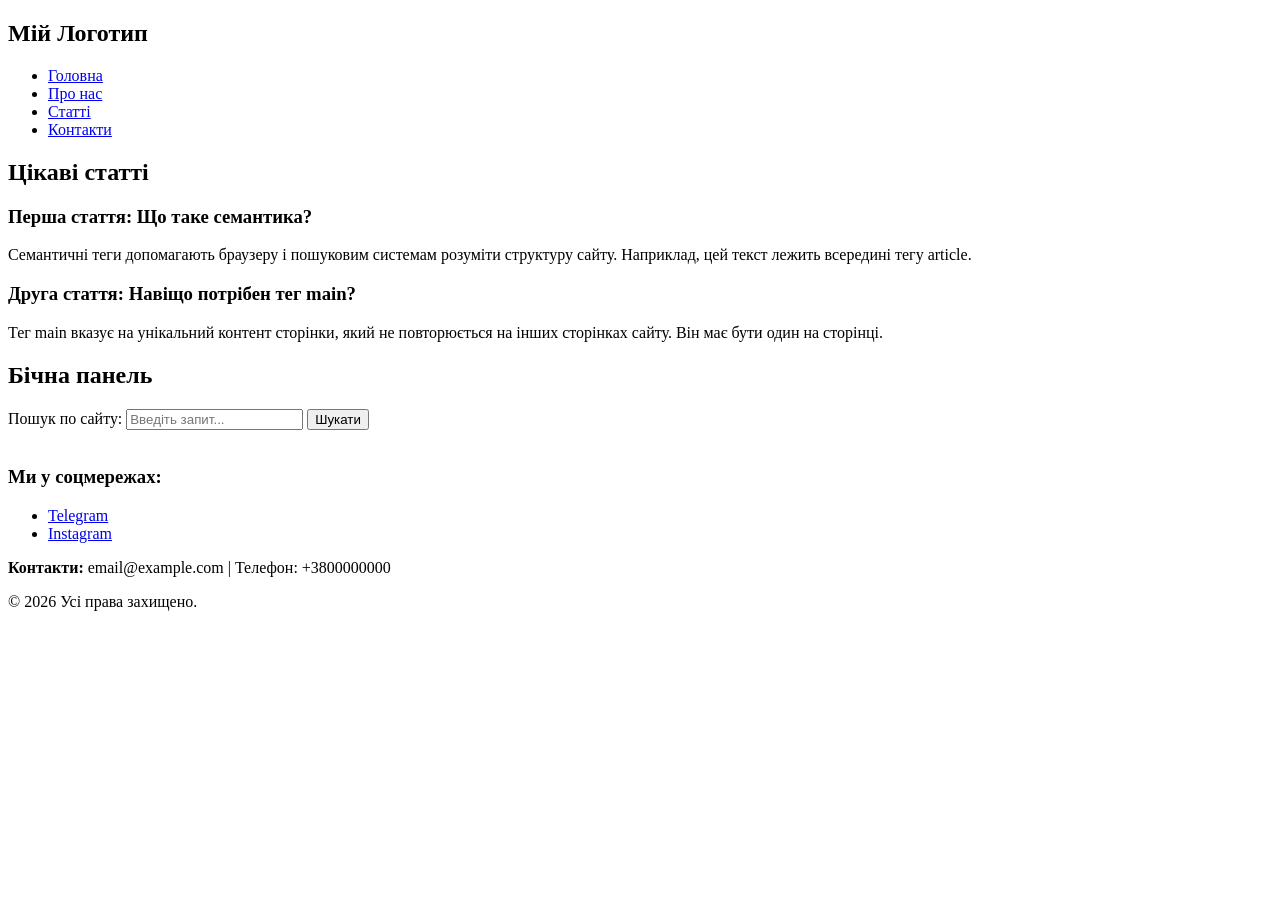
<file: pr.lb/LB1/index.html>
<!DOCTYPE html>
<html lang="uk">
<head>
    <meta charset="UTF-8">
    <meta name="viewport" content="width=device-width, initial-scale=1.0">
    <title>Семантична структура сайту</title>
</head>
<body>

    <header>
        <div class="logo">
            <h2>Мій Логотип</h2>
        </div>
        
        <nav aria-label="Головне меню">
            <ul>
                <li><a href="#">Головна</a></li>
                <li><a href="#">Про нас</a></li>
                <li><a href="#">Статті</a></li>
                <li><a href="#">Контакти</a></li>
            </ul>
        </nav>
    </header>

    <main>
        
        <section>
            <h2>Цікаві статті</h2>

            <article>
                <h3>Перша стаття: Що таке семантика?</h3>
                <p>Семантичні теги допомагають браузеру і пошуковим системам розуміти структуру сайту. Наприклад, цей текст лежить всередині тегу article.</p>
            </article>

            <article>
                <h3>Друга стаття: Навіщо потрібен тег main?</h3>
                <p>Тег main вказує на унікальний контент сторінки, який не повторюється на інших сторінках сайту. Він має бути один на сторінці.</p>
            </article>
        </section>

        <aside>
            <h2>Бічна панель</h2>
            
            <form action="#" method="get">
                <label for="search">Пошук по сайту:</label>
                <input type="text" id="search" name="q" placeholder="Введіть запит...">
                <button type="submit">Шукати</button>
            </form>
            
            <br>

            <div class="social-widget">
                <h3>Ми у соцмережах:</h3>
                <ul>
                    <li><a href="#">Telegram</a></li>
                    <li><a href="#">Instagram</a></li>
                </ul>
            </div>
        </aside>

    </main>

    <footer>
        <p><strong>Контакти:</strong> email@example.com | Телефон: +3800000000</p>
        <p>&copy; 2026 Усі права захищено.</p>
    </footer>

</body>
</html>
</file>
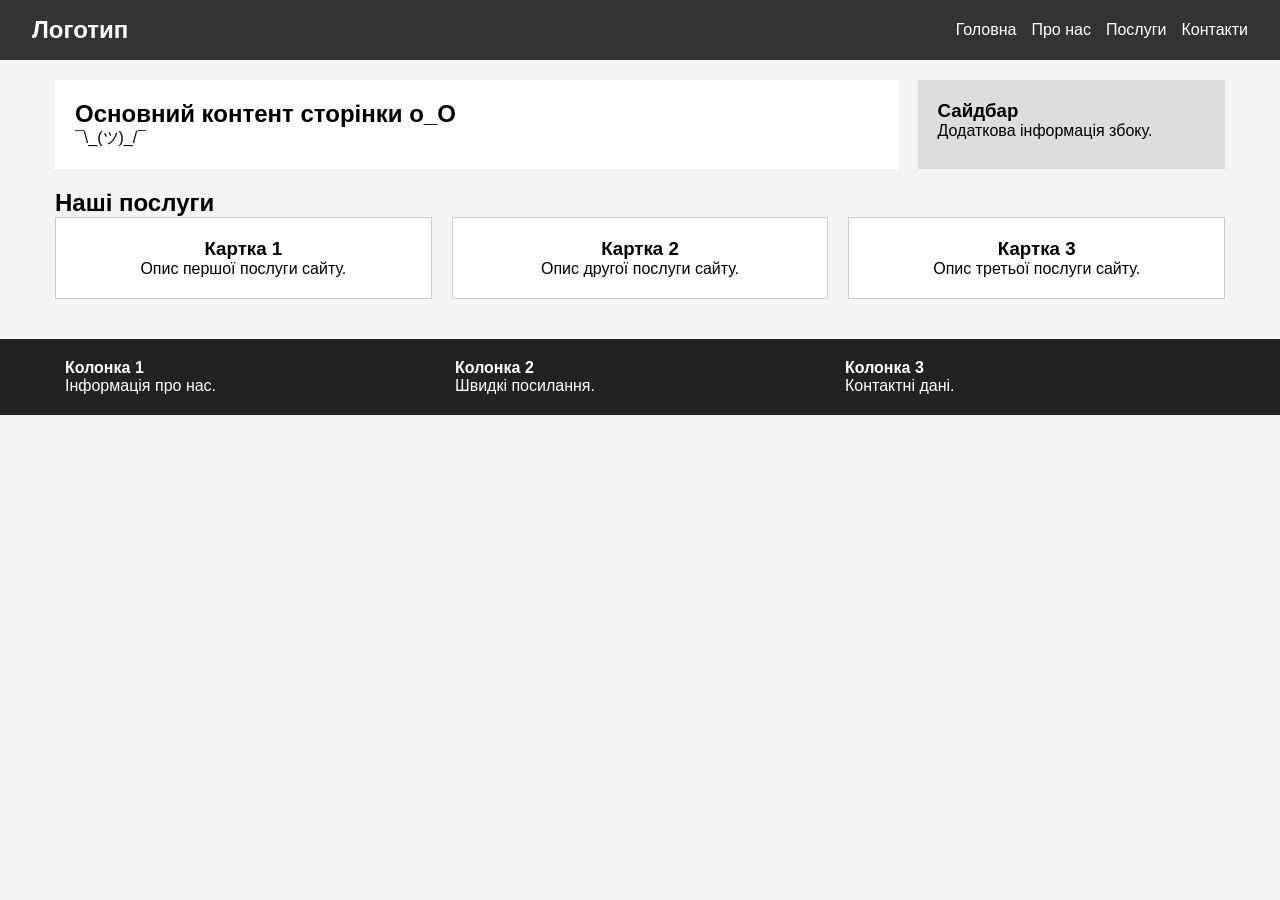
<file: pr.lb/LB3/index.html>
<!DOCTYPE html>
<html lang="uk">
<head>
    <meta charset="UTF-8">
    <meta name="viewport" content="width=device-width, initial-scale=1.0">
    <title>Flexbox Layout</title>
    <link rel="stylesheet" href="styles.css">
</head>
<body>

    <header class="header">
        <div class="logo">
            <h2>Логотип</h2>
        </div>
        <nav>
            <ul class="nav-links">
                <li><a href="#">Головна</a></li>
                <li><a href="#">Про нас</a></li>
                <li><a href="#">Послуги</a></li>
                <li><a href="#">Контакти</a></li>
            </ul>
        </nav>
    </header>

    <div class="main-container">
        <main class="content">
            <h2>Основний контент сторінки о_О</h2>
            <p>¯\_(ツ)_/¯</p>
        </main>
        <aside class="sidebar">
            <h3>Сайдбар</h3>
            <p>Додаткова інформація збоку.</p>
        </aside>
    </div>

    <section class="cards-section">
        <h2>Наші послуги</h2>
        <div class="cards-container">
            <div class="card">
                <h3>Картка 1</h3>
                <p>Опис першої послуги сайту.</p>
            </div>
            <div class="card">
                <h3>Картка 2</h3>
                <p>Опис другої послуги сайту.</p>
            </div>
            <div class="card">
                <h3>Картка 3</h3>
                <p>Опис третьої послуги сайту.</p>
            </div>
        </div>
    </section>

    <footer class="footer">
        <div class="footer-container">
            <div class="footer-col">
                <h4>Колонка 1</h4>
                <p>Інформація про нас.</p>
            </div>
            <div class="footer-col">
                <h4>Колонка 2</h4>
                <p>Швидкі посилання.</p>
            </div>
            <div class="footer-col">
                <h4>Колонка 3</h4>
                <p>Контактні дані.</p>
            </div>
        </div>
    </footer>

</body>
</html>
</file>
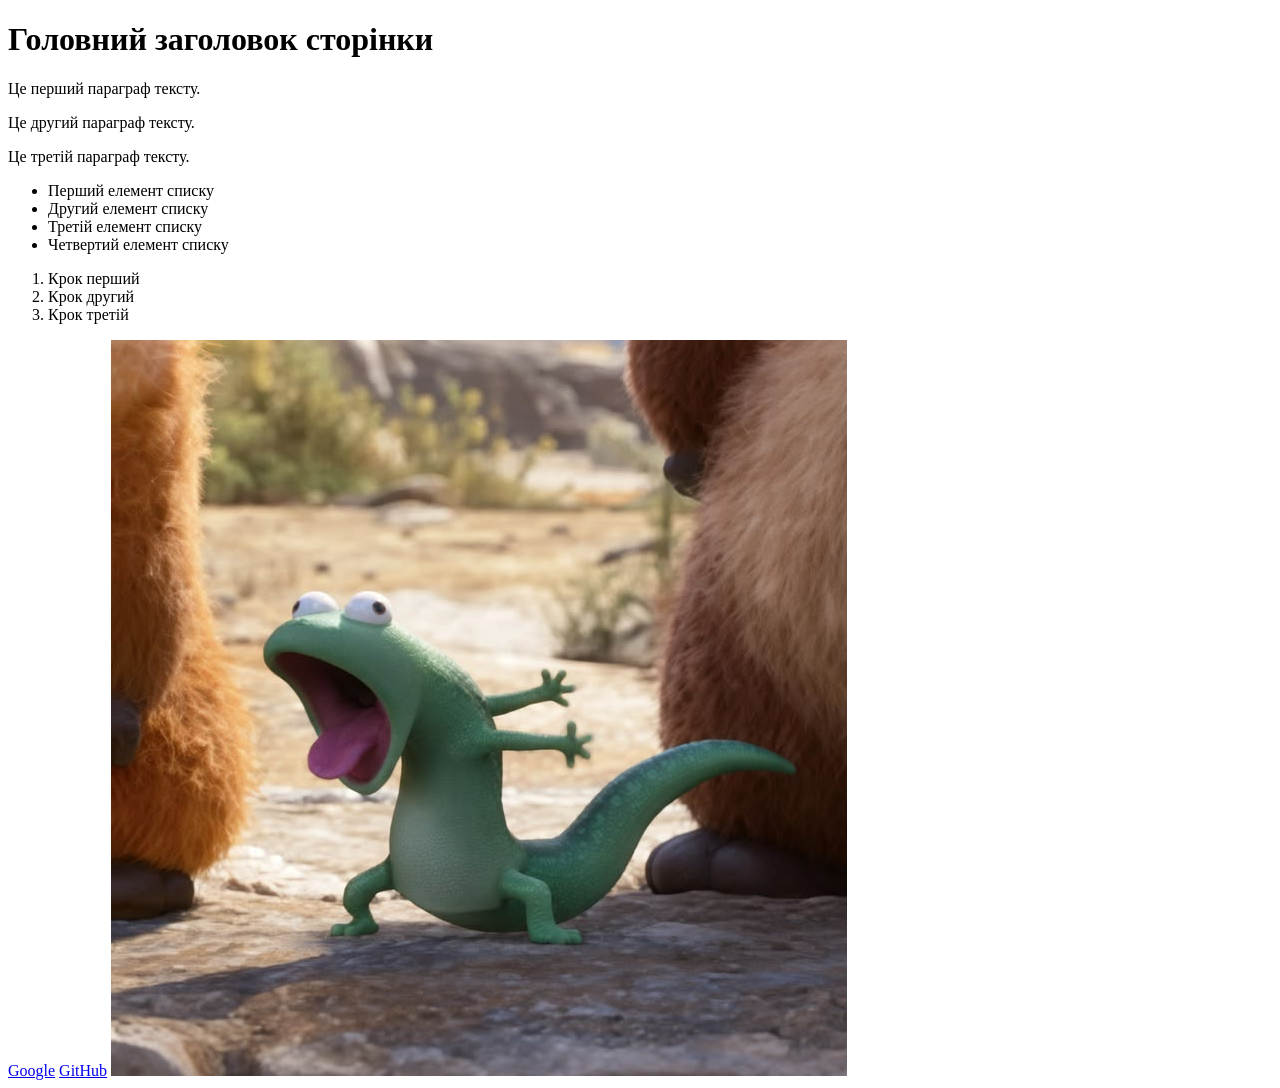
<file: pr.lb/PR1/index.html>
<!DOCTYPE html>
<html>
<head>
    <title>Моя перша веб-сторінка</title>
</head>
<body>

    <h1>Головний заголовок сторінки</h1>
    
    <p>Це перший параграф тексту.</p>
    
    <p>Це другий параграф тексту.</p>
    
    <p>Це третій параграф тексту.</p>
    
    <ul>
        <li>Перший елемент списку</li>
        <li>Другий елемент списку</li>
        <li>Третій елемент списку</li>
        <li>Четвертий елемент списку</li>
    </ul>
    
    <ol>
        <li>Крок перший</li>
        <li>Крок другий</li>
        <li>Крок третій</li>
    </ol>
    
    <a href="https://www.google.com">Google</a>
    <a href="https://github.com">GitHub</a>
    
    <img src="f.jpg" alt="Моє зображення">

</body>
</html>
</file>
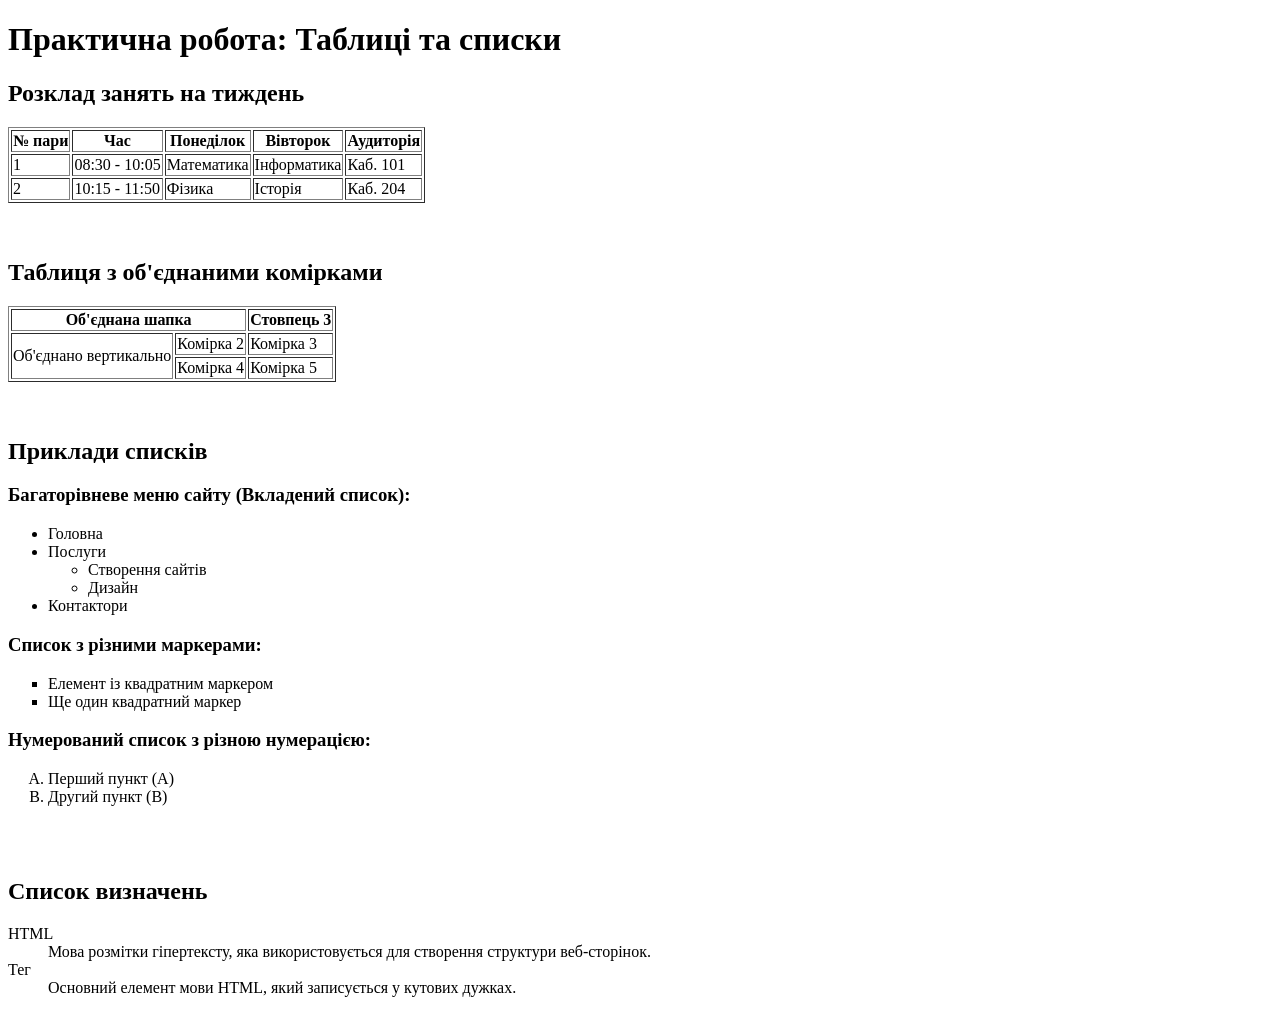
<file: pr.lb/PR2/index.html>
<!DOCTYPE html>
<html>
<head>
    <title>Робота з таблицями та списками</title>
</head>
<body>

    <h1>Практична робота: Таблиці та списки</h1>

    <h2>Розклад занять на тиждень</h2>
    <table border="1">
        <thead>
            <tr>
                <th>№ пари</th>
                <th>Час</th>
                <th>Понеділок</th>
                <th>Вівторок</th>
                <th>Аудиторія</th>
            </tr>
        </thead>
        <tbody>
            <tr>
                <td>1</td>
                <td>08:30 - 10:05</td>
                <td>Математика</td>
                <td>Інформатика</td>
                <td>Каб. 101</td>
            </tr>
            <tr>
                <td>2</td>
                <td>10:15 - 11:50</td>
                <td>Фізика</td>
                <td>Історія</td>
                <td>Каб. 204</td>
            </tr>
        </tbody>
    </table>

    <br><br>

    <h2>Таблиця з об'єднаними комірками</h2>
    <table border="1">
        <tr>
            <th colspan="2">Об'єднана шапка</th>
            <th>Стовпець 3</th>
        </tr>
        <tr>
            <td rowspan="2">Об'єднано вертикально</td>
            <td>Комірка 2</td>
            <td>Комірка 3</td>
        </tr>
        <tr>
            <td>Комірка 4</td>
            <td>Комірка 5</td>
        </tr>
    </table>

    <br><br>

    <h2>Приклади списків</h2>

    <h3>Багаторівневе меню сайту (Вкладений список):</h3>
    <ul>
        <li>Головна</li>
        <li>Послуги
            <ul>
                <li>Створення сайтів</li>
                <li>Дизайн</li>
            </ul>
        </li>
        <li>Контактори</li>
    </ul>

    <h3>Список з різними маркерами:</h3>
    <ul type="square">
        <li>Елемент із квадратним маркером</li>
        <li>Ще один квадратний маркер</li>
    </ul>

    <h3>Нумерований список з різною нумерацією:</h3>
    <ol type="A">
        <li>Перший пункт (А)</li>
        <li>Другий пункт (В)</li>
    </ol>

    <br><br>

    <h2>Список визначень</h2>
    <dl>
        <dt>HTML</dt>
        <dd>Мова розмітки гіпертексту, яка використовується для створення структури веб-сторінок.</dd>
        
        <dt>Тег</dt>
        <dd>Основний елемент мови HTML, який записується у кутових дужках.</dd>
    </dl>

</body>
</html>
</file>
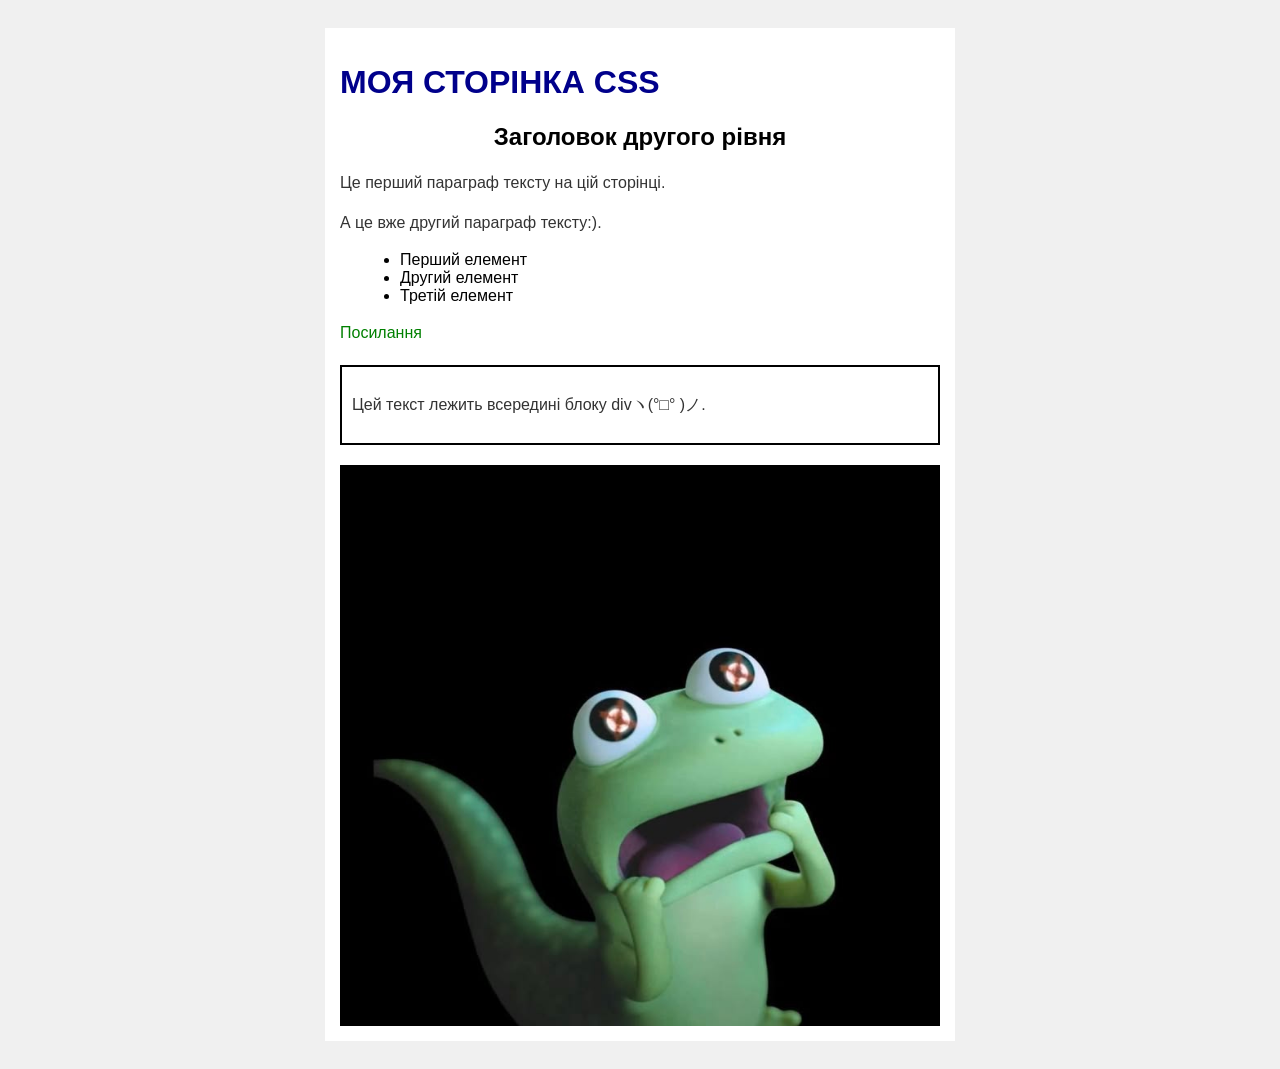
<file: pr.lb/PR3/index.html>
<!DOCTYPE html>
<html lang="uk">
<head>
    <meta charset="UTF-8">
    <title>CSS Стилізація</title>
    <link rel="stylesheet" href="styles.css">
    <style>
        body {
            background-color: #f0f0f0;
            font-family: Arial, sans-serif;
            padding: 20px;
        }
        .container {
            max-width: 600px;
            margin: 0 auto;
            background-color: white;
            padding: 15px;
        }
        h2 {
            text-align: center;
        }
    </style>
</head>
<body>

    <div class="container">
        <h1 style="color: darkblue; text-transform: uppercase;">Моя сторінка CSS</h1>
        
        <h2>Заголовок другого рівня</h2>
        
        <p>Це перший параграф тексту на цій сторінці.</p>
        
        <p>А це вже другий параграф тексту:).</p>
        
        <ul>
            <li>Перший елемент</li>
            <li>Другий елемент</li>
            <li>Третій елемент</li>
        </ul>
        
        <p>
            <a href="https://www.google.com">Посилання</a>
        </p>
        
        <div class="box">
            <p>Цей текст лежить всередині блоку divヽ(°□° )ノ.</p>
        </div>

        <img src="f(3p).jpg" alt="Зображення">
    </div>

</body>
</html>
</file>
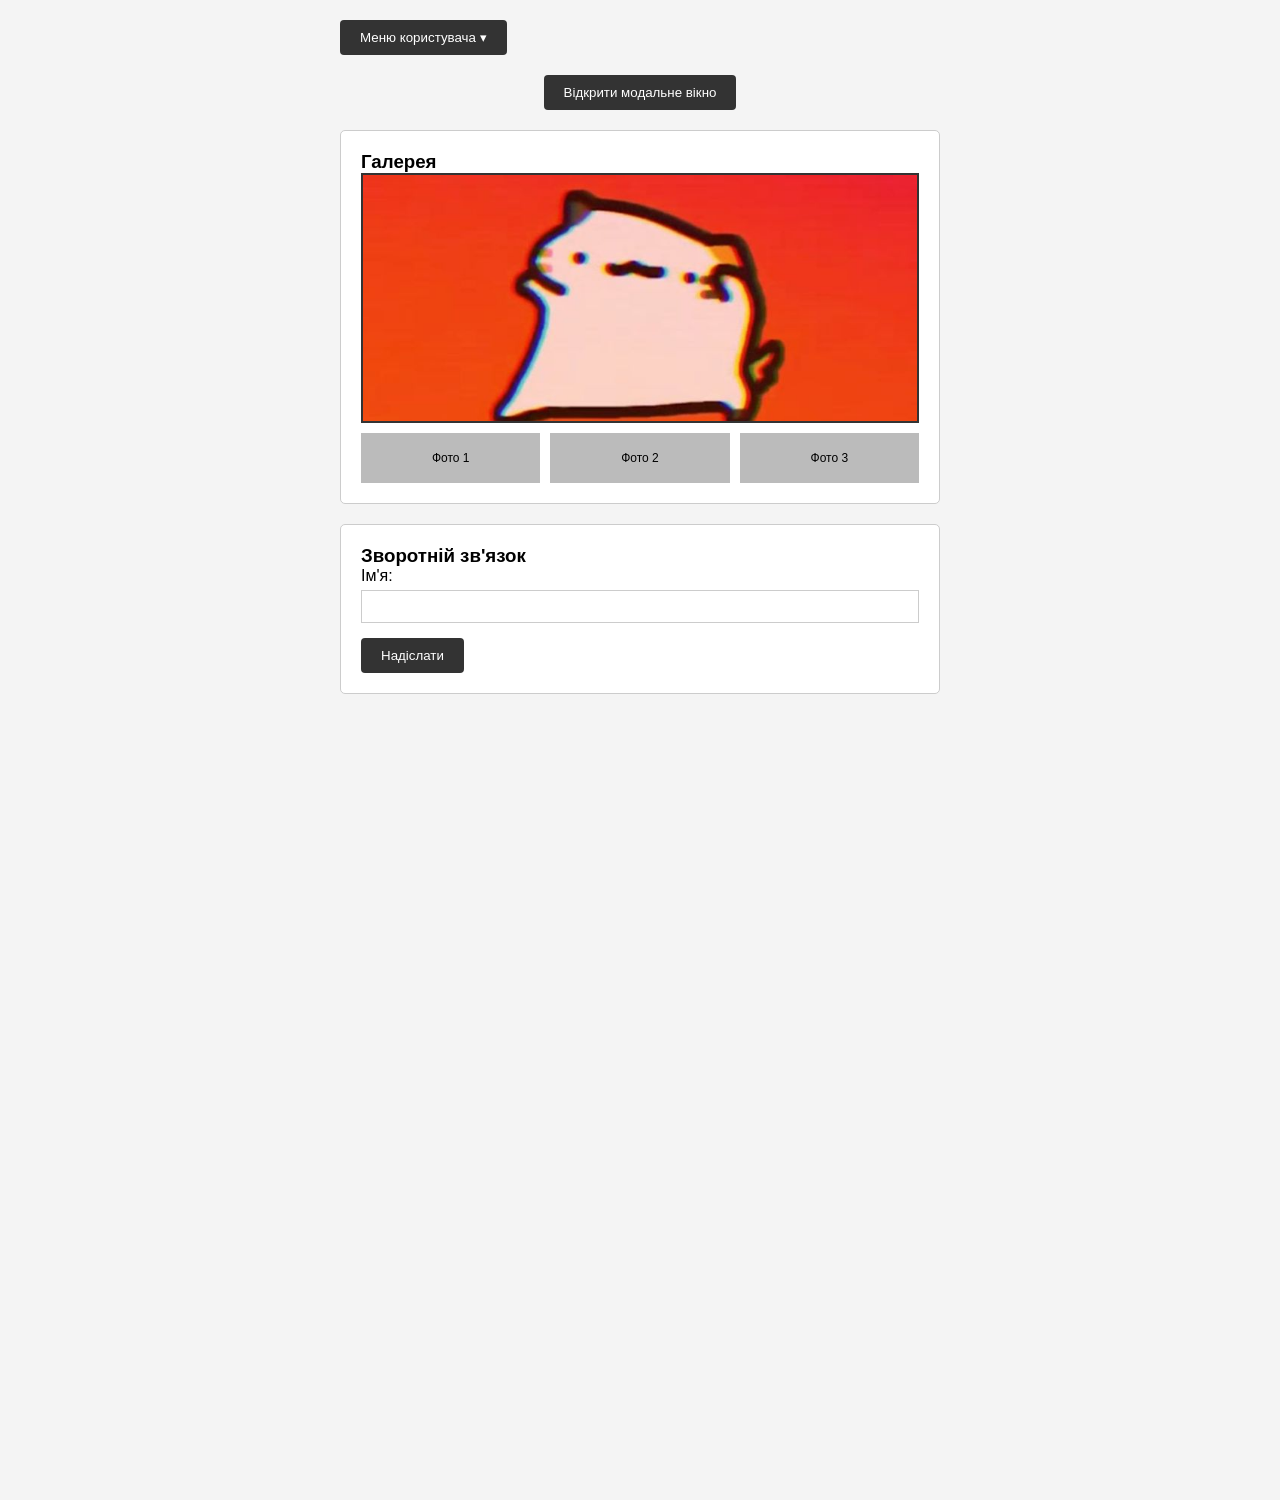
<file: pr.lb/PR4/index.html>
<!DOCTYPE html>
<html lang="uk">
<head>
    <meta charset="UTF-8">
    <meta name="viewport" content="width=device-width, initial-scale=1.0">
    <title>Інтерактивні елементи</title>
    <link rel="stylesheet" href="styles.css">
</head>
<body>

    <div class="main-wrapper">

        <div class="dropdown">
            <button id="dropdownBtn">Меню користувача &#9662;</button>
            <ul class="dropdown-menu" id="dropdownMenu">
                <li><a href="#">Профіль</a></li>
                <li><a href="#">Налаштування</a></li>
                <li><a href="#">Вихід</a></li>
            </ul>
        </div>

        <button id="openModal">Відкрити модальне вікно</button>
        
        <div class="modal" id="myModal">
            <div class="modal-content">
                <h3>Повідомлення</h3>
                <p>Це текст простого модального вікна.</p>
                <br>
                <button id="closeModal">Закрити</button>
            </div>
        </div>

        <div class="gallery-container">
            <h3>Галерея</h3>
            <div class="main-img" id="mainImage"></div>
            <div class="thumbnails">
                <div class="thumb" data-src="f1.jpg">Фото 1</div>
                <div class="thumb" data-src="f2.jpg">Фото 2</div>
                <div class="thumb" data-src="f3.jpg">Фото 3</div>
            </div>
        </div>

        <form class="feedback-form" id="feedbackForm">
            <h3>Зворотній зв'язок</h3>
            <div class="form-group">
                <label for="username">Ім'я:</label>
                <input type="text" id="username">
                <div class="error-message" id="usernameError">Будь ласка, введіть ваше ім'я</div>
            </div>
            <button type="submit">Надіслати</button>
            <div class="success-message" id="successMessage">Успішно відправлено!</div>
        </form>

        <button class="scroll-btn" id="scrollTopBtn">Вгору ↑</button>

    </div>

    <script src="script.js"></script>
</body>
</html>
</file>
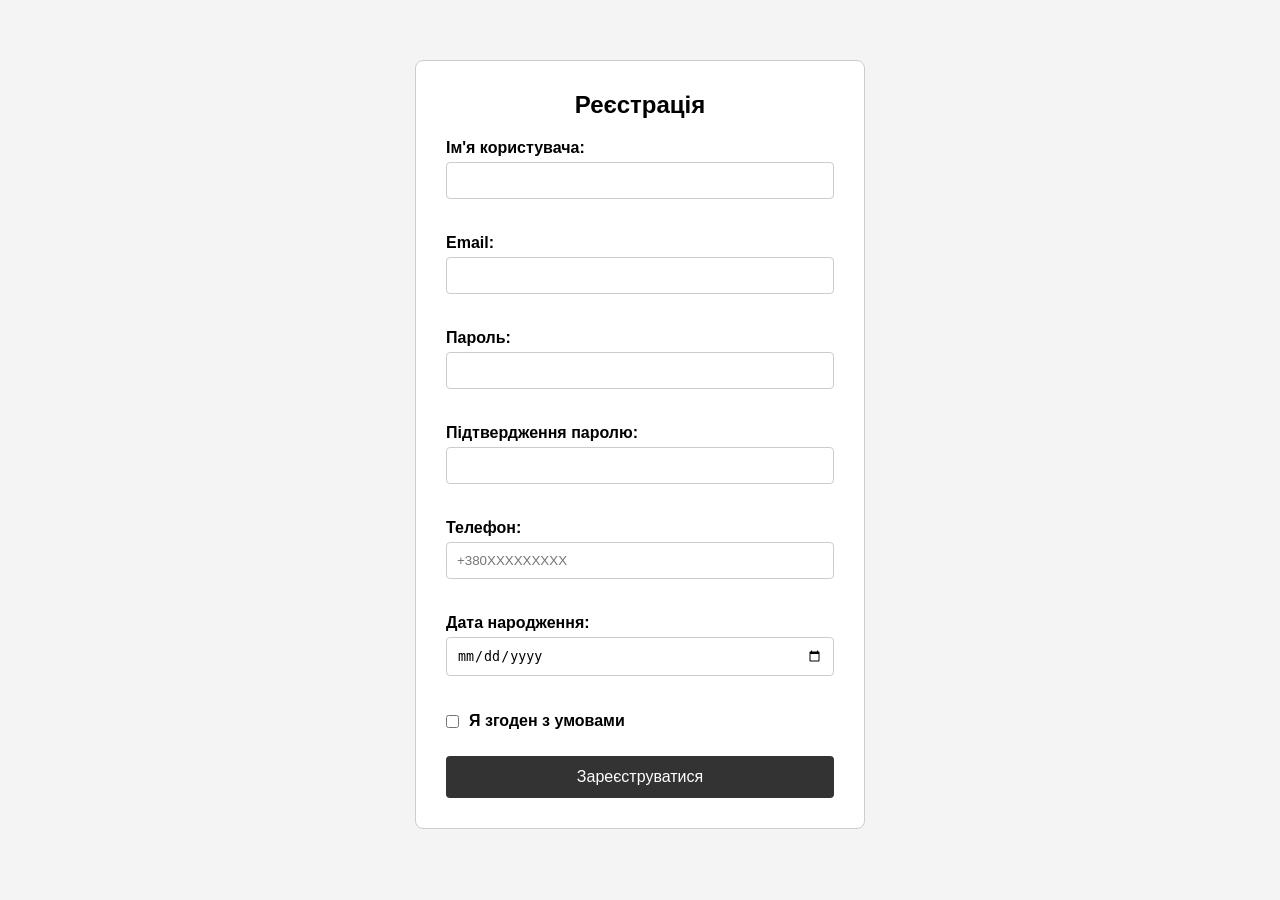
<file: pr.lb/PR5/index.html>
<!DOCTYPE html>
<html lang="uk">
<head>
    <meta charset="UTF-8">
    <meta name="viewport" content="width=device-width, initial-scale=1.0">
    <title>Валідація форми</title>
    <link rel="stylesheet" href="styles.css">
</head>
<body>

    <div class="form-wrapper">
        <form id="registrationForm" novalidate>
            <h2>Реєстрація</h2>

            <div class="form-group">
                <label for="username">Ім'я користувача:</label>
                <input type="text" id="username" name="username">
                <span class="error" id="usernameError"></span>
            </div>

            <div class="form-group">
                <label for="email">Email:</label>
                <input type="email" id="email" name="email">
                <span class="error" id="emailError"></span>
            </div>

            <div class="form-group">
                <label for="password">Пароль:</label>
                <input type="password" id="password" name="password">
                <span class="error" id="passwordError"></span>
            </div>

            <div class="form-group">
                <label for="confirmPassword">Підтвердження паролю:</label>
                <input type="password" id="confirmPassword" name="confirmPassword">
                <span class="error" id="confirmPasswordError"></span>
            </div>

            <div class="form-group">
                <label for="phone">Телефон:</label>
                <input type="text" id="phone" name="phone" placeholder="+380XXXXXXXXX">
                <span class="error" id="phoneError"></span>
            </div>

            <div class="form-group">
                <label for="birthdate">Дата народження:</label>
                <input type="date" id="birthdate" name="birthdate">
                <span class="error" id="birthdateError"></span>
            </div>

            <div class="form-group checkbox-group">
                <input type="checkbox" id="agree" name="agree">
                <label for="agree">Я згоден з умовами</label>
                <span class="error" id="agreeError"></span>
            </div>

            <button type="submit">Зареєструватися</button>
            <div id="successMessage">Реєстрація успішна!</div>
        </form>
    </div>

    <script src="script.js"></script>
</body>
</html>
</file>
<file: pr.lb/LB3/styles.css>
* {
    margin: 0;
    padding: 0;
    box-sizing: border-box;
}
body {
    font-family: Arial, sans-serif;
    background-color: #f4f4f4;
}

.header {
    background-color: #333;
    color: #fff;
    display: flex;
    justify-content: space-between;
    align-items: center;
    padding: 1rem 2rem;
}
.nav-links {
    display: flex;
    list-style: none;
    gap: 15px;
}
.nav-links a {
    color: white;
    text-decoration: none;
}

.main-container {
    display: flex;
    max-width: 1200px;
    margin: 20px auto;
    padding: 0 15px;
    gap: 20px;
}
.content {
    flex: 3;
    background-color: white;
    padding: 20px;
}
.sidebar {
    flex: 1;
    background-color: #ddd;
    padding: 20px;
}

.cards-section {
    max-width: 1200px;
    margin: 20px auto;
    padding: 0 15px;
}
.cards-container {
    display: flex;
    justify-content: space-between;
    gap: 20px;
}
.card {
    flex: 1;
    background-color: white;
    padding: 20px;
    border: 1px solid #ccc;
    text-align: center;
}

.footer {
    background-color: #222;
    color: white;
    padding: 20px 0;
    margin-top: 40px;
}
.footer-container {
    display: flex;
    justify-content: space-around;
    max-width: 1200px;
    margin: 0 auto;
    padding: 0 15px;
}
.footer-col {
    flex: 1;
    padding: 0 10px;
}

@media (max-width: 992px) {
    .cards-container {
        flex-wrap: wrap;
    }
    .card {
        flex: 1 1 calc(50% - 20px);
    }
}

@media (max-width: 768px) {
    .header, .main-container, .cards-container, .footer-container {
        flex-direction: column;
    }
    .nav-links {
        flex-direction: column;
        align-items: center;
        margin-top: 10px;
    }
    .card {
        flex: 1 1 100%;
    }
}
</file>
<file: pr.lb/PR3/styles.css>
p {
    color: #333333;
    font-size: 16px;
    line-height: 1.5;
}

ul {
    margin-left: 20px;
    margin-bottom: 15px;
}

a {
    color: green;
    text-decoration: none;
}

a:hover {
    color: red;
    text-decoration: underline;
}

.box {
    border: 2px solid black;
    margin-top: 20px;
    margin-bottom: 20px;
    padding: 10px;
}

img {
    max-width: 100%;
    display: block;
    margin: 0 auto;
}
</file>
<file: pr.lb/PR4/styles.css>
* {
    margin: 0;
    padding: 0;
    box-sizing: border-box;
}
body {
    font-family: Arial, sans-serif;
    background-color: #f4f4f4;
    padding: 20px;
    height: 1500px;
}

.main-wrapper {
    max-width: 600px;
    margin: 0 auto;
    display: flex;
    flex-direction: column;
    align-items: center;
    gap: 20px;
}

.dropdown {
    width: 100%;
    position: relative;
}
.dropdown-menu {
    display: none;
    list-style: none;
    background: white;
    border: 1px solid #ccc;
    padding: 10px;
    position: absolute;
    width: 200px;
    z-index: 5;
}
.dropdown-menu.show {
    display: block;
}

.gallery-container {
    width: 100%;
    background: white;
    padding: 20px;
    border-radius: 5px;
    border: 1px solid #ccc;
}
.main-img {
    width: 100%;
    height: 250px;
    background-color: #ddd;
    display: flex;
    align-items: center;
    justify-content: center;
    border: 2px solid #333;
    background-image: url('f1.jpg');
    background-size: cover;
    background-position: center;
}
.thumbnails {
    display: flex;
    gap: 10px;
    margin-top: 10px;
}
.thumb {
    flex: 1;
    height: 50px;
    background-color: #bbb;
    cursor: pointer;
    display: flex;
    align-items: center;
    justify-content: center;
    font-size: 12px;
}

.modal {
    display: none;
    position: fixed;
    top: 0;
    left: 0;
    width: 100%;
    height: 100%;
    background-color: rgba(0, 0, 0, 0.5);
    justify-content: center;
    align-items: center;
    z-index: 10;
}
.modal.active {
    display: flex;
}
.modal-content {
    background-color: white;
    padding: 20px;
    border-radius: 5px;
    text-align: center;
    width: 300px;
}

.feedback-form {
    background: white;
    padding: 20px;
    width: 100%;
    border-radius: 5px;
    border: 1px solid #ccc;
}
.form-group {
    margin-bottom: 15px;
}
.form-group label {
    display: block;
    margin-bottom: 5px;
}
.form-group input {
    width: 100%;
    padding: 8px;
    border: 1px solid #ccc;
}
.error-message {
    color: red;
    font-size: 12px;
    display: none;
}
.success-message {
    color: green;
    display: none;
    margin-top: 10px;
}

.scroll-btn {
    display: none;
    position: fixed;
    bottom: 20px;
    right: 20px;
    padding: 10px 15px;
    background-color: #333;
    color: white;
    border: none;
    cursor: pointer;
    border-radius: 5px;
}
.scroll-btn.show {
    display: block;
}

button {
    padding: 10px 20px;
    cursor: pointer;
    background-color: #333;
    color: white;
    border: none;
    border-radius: 4px;
}
button:hover {
    background-color: #555;
}
</file>
<file: pr.lb/PR5/styles.css>
* {
    margin: 0;
    padding: 0;
    box-sizing: border-box;
}
body {
    font-family: Arial, sans-serif;
    background-color: #f4f4f4;
    padding: 20px;
}

.form-wrapper {
    max-width: 450px;
    margin: 40px auto;
    background: white;
    padding: 30px;
    border-radius: 8px;
    border: 1px solid #ccc;
}

h2 {
    text-align: center;
    margin-bottom: 20px;
}

.form-group {
    margin-bottom: 15px;
    position: relative;
}

.form-group label {
    display: block;
    margin-bottom: 5px;
    font-weight: bold;
}

.form-group input {
    width: 100%;
    padding: 10px;
    border: 1px solid #ccc;
    border-radius: 4px;
}

.checkbox-group {
    display: flex;
    align-items: center;
    gap: 10px;
}

.checkbox-group input {
    width: auto;
}

.checkbox-group label {
    margin-bottom: 0;
}

.error {
    color: red;
    font-size: 12px;
    display: block;
    margin-top: 5px;
    min-height: 15px;
}

button {
    width: 100%;
    padding: 12px;
    background-color: #333;
    color: white;
    border: none;
    border-radius: 4px;
    cursor: pointer;
    font-size: 16px;
    margin-top: 10px;
}

button:hover {
    background-color: #555;
}

#successMessage {
    display: none;
    color: green;
    text-align: center;
    margin-top: 15px;
    font-weight: bold;
}
</file>
